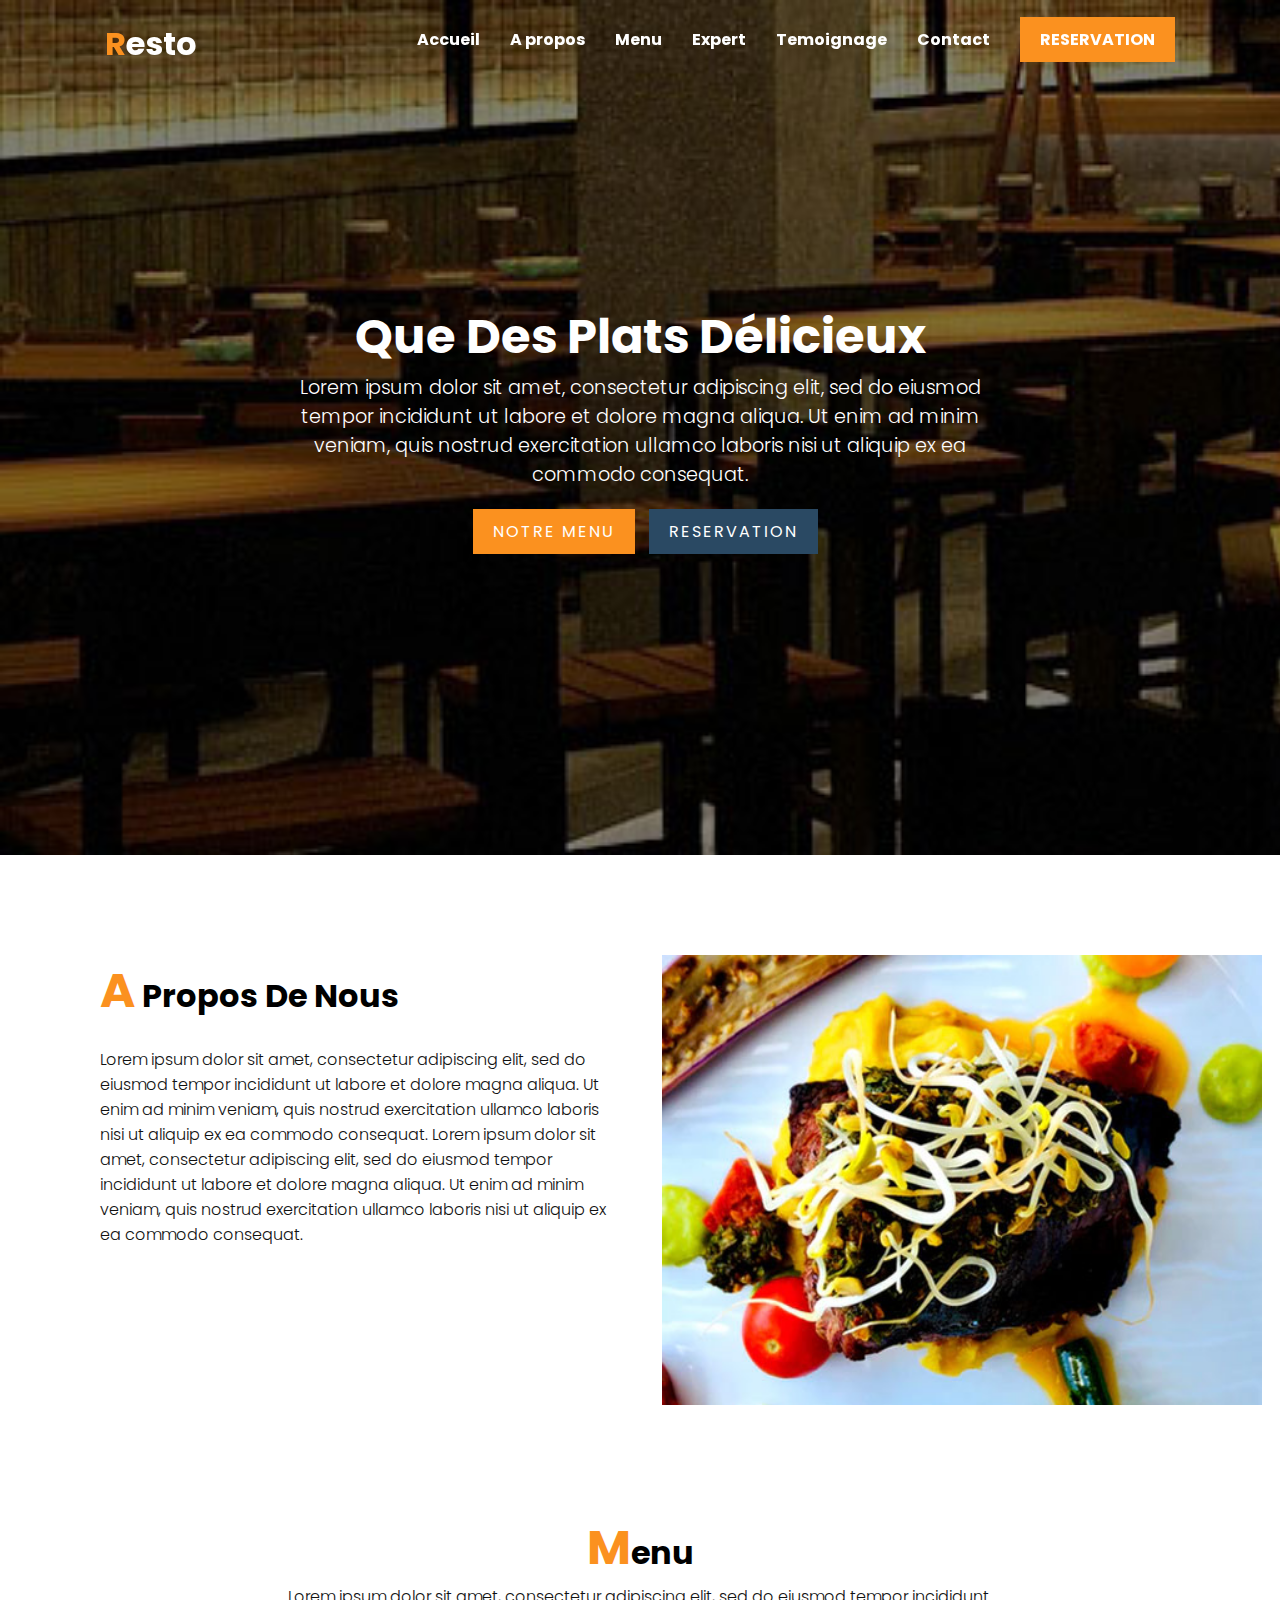
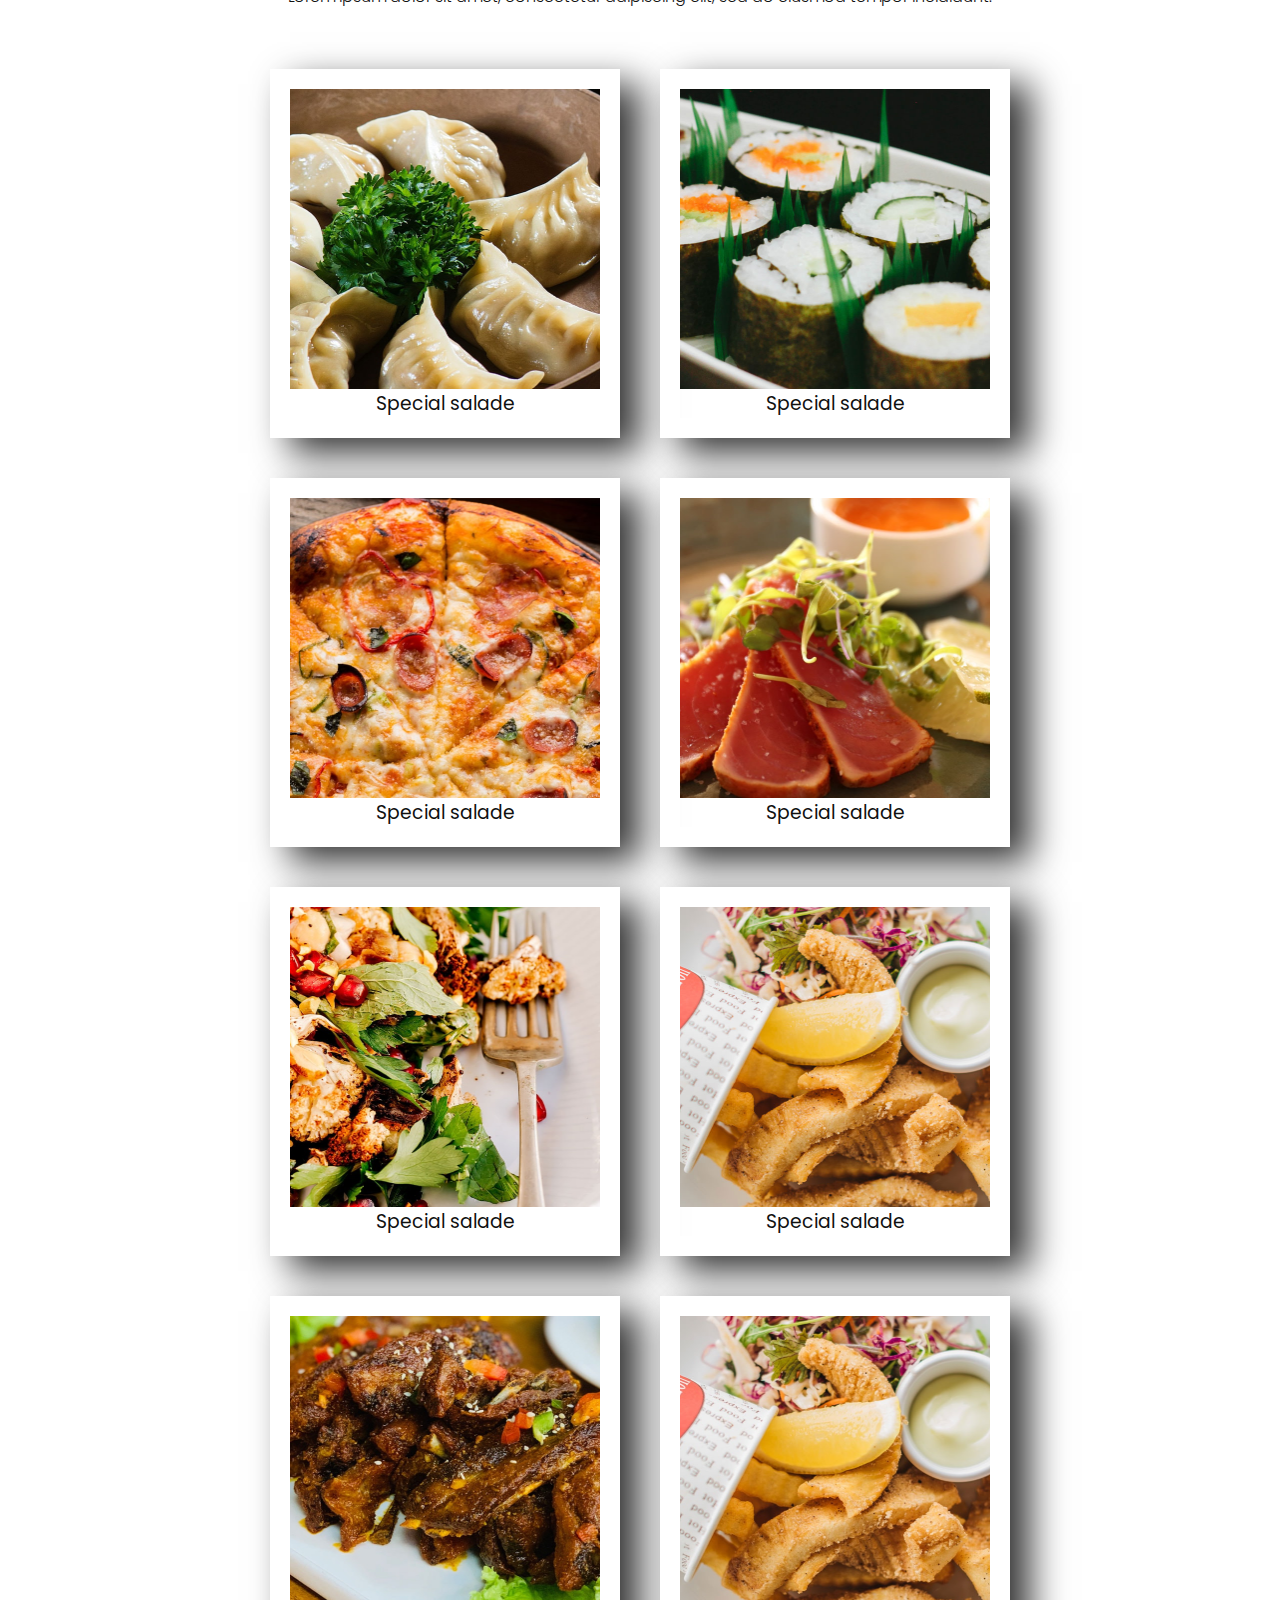
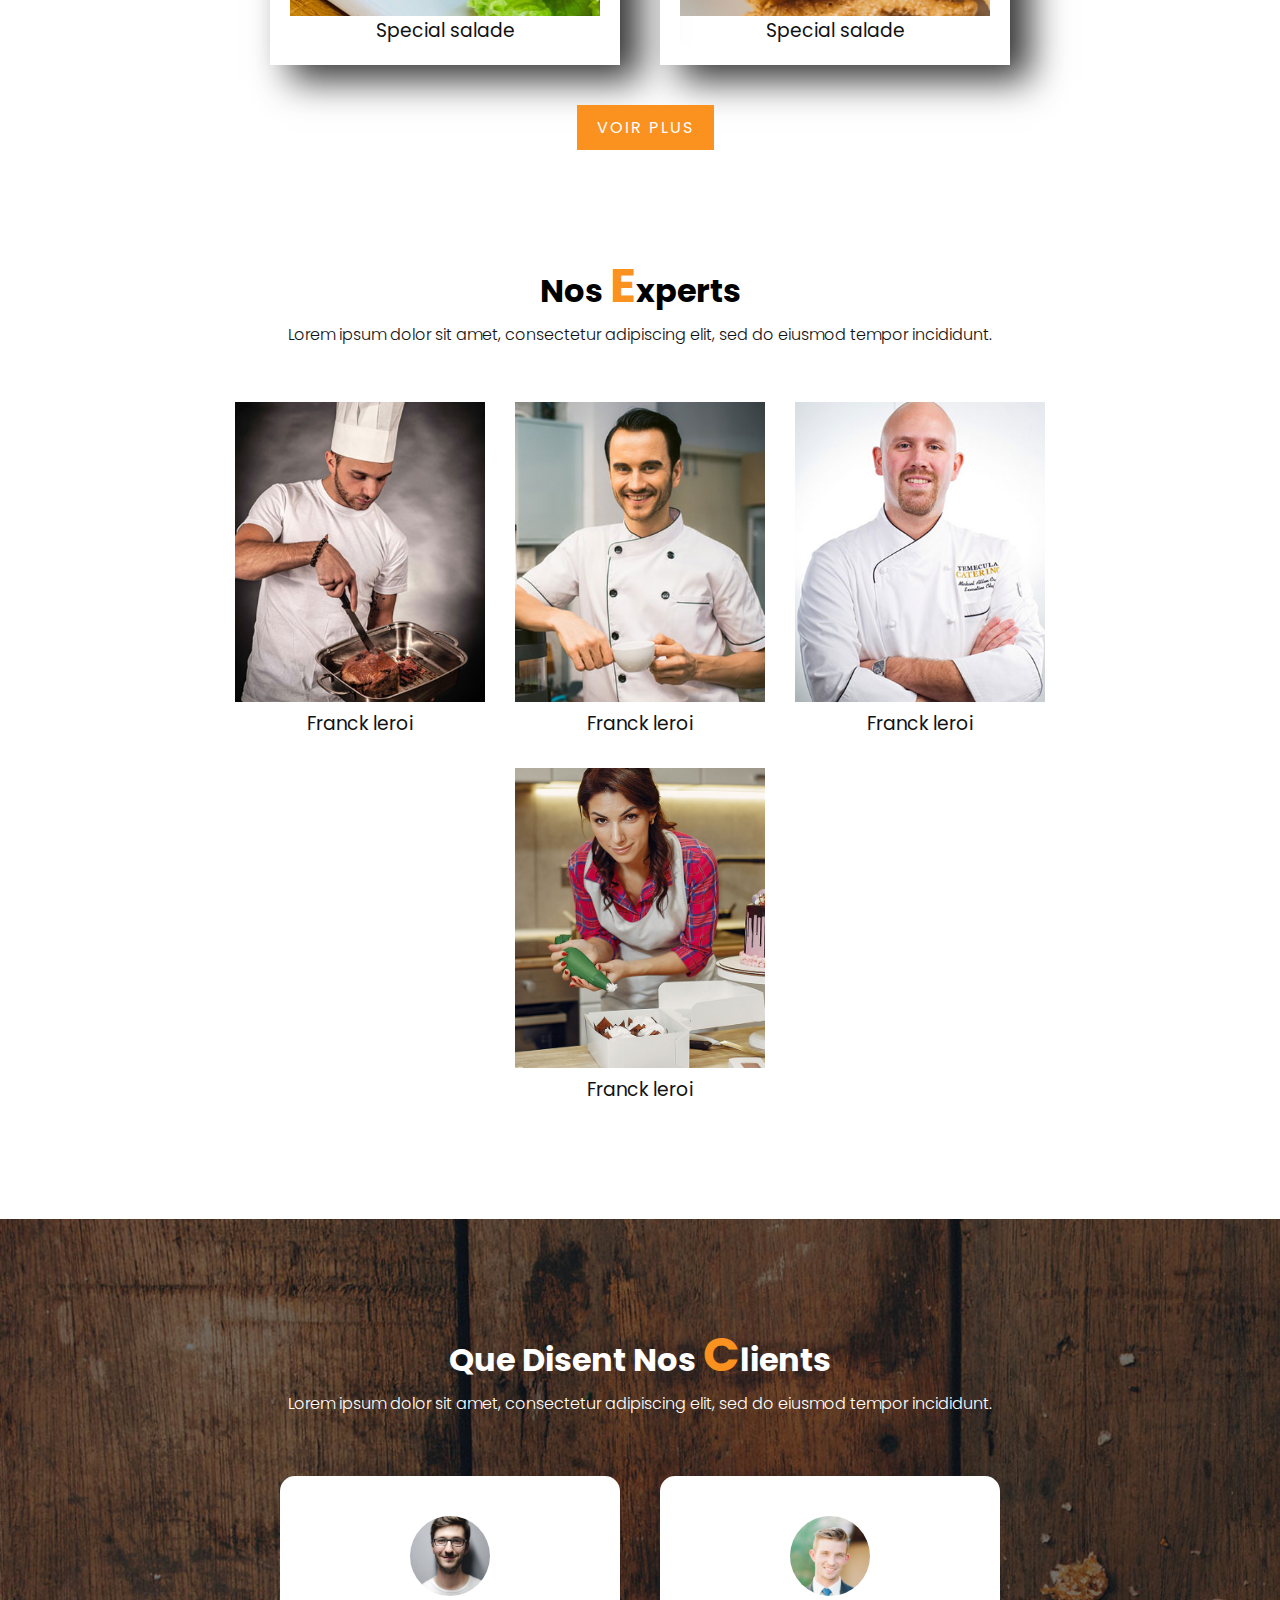
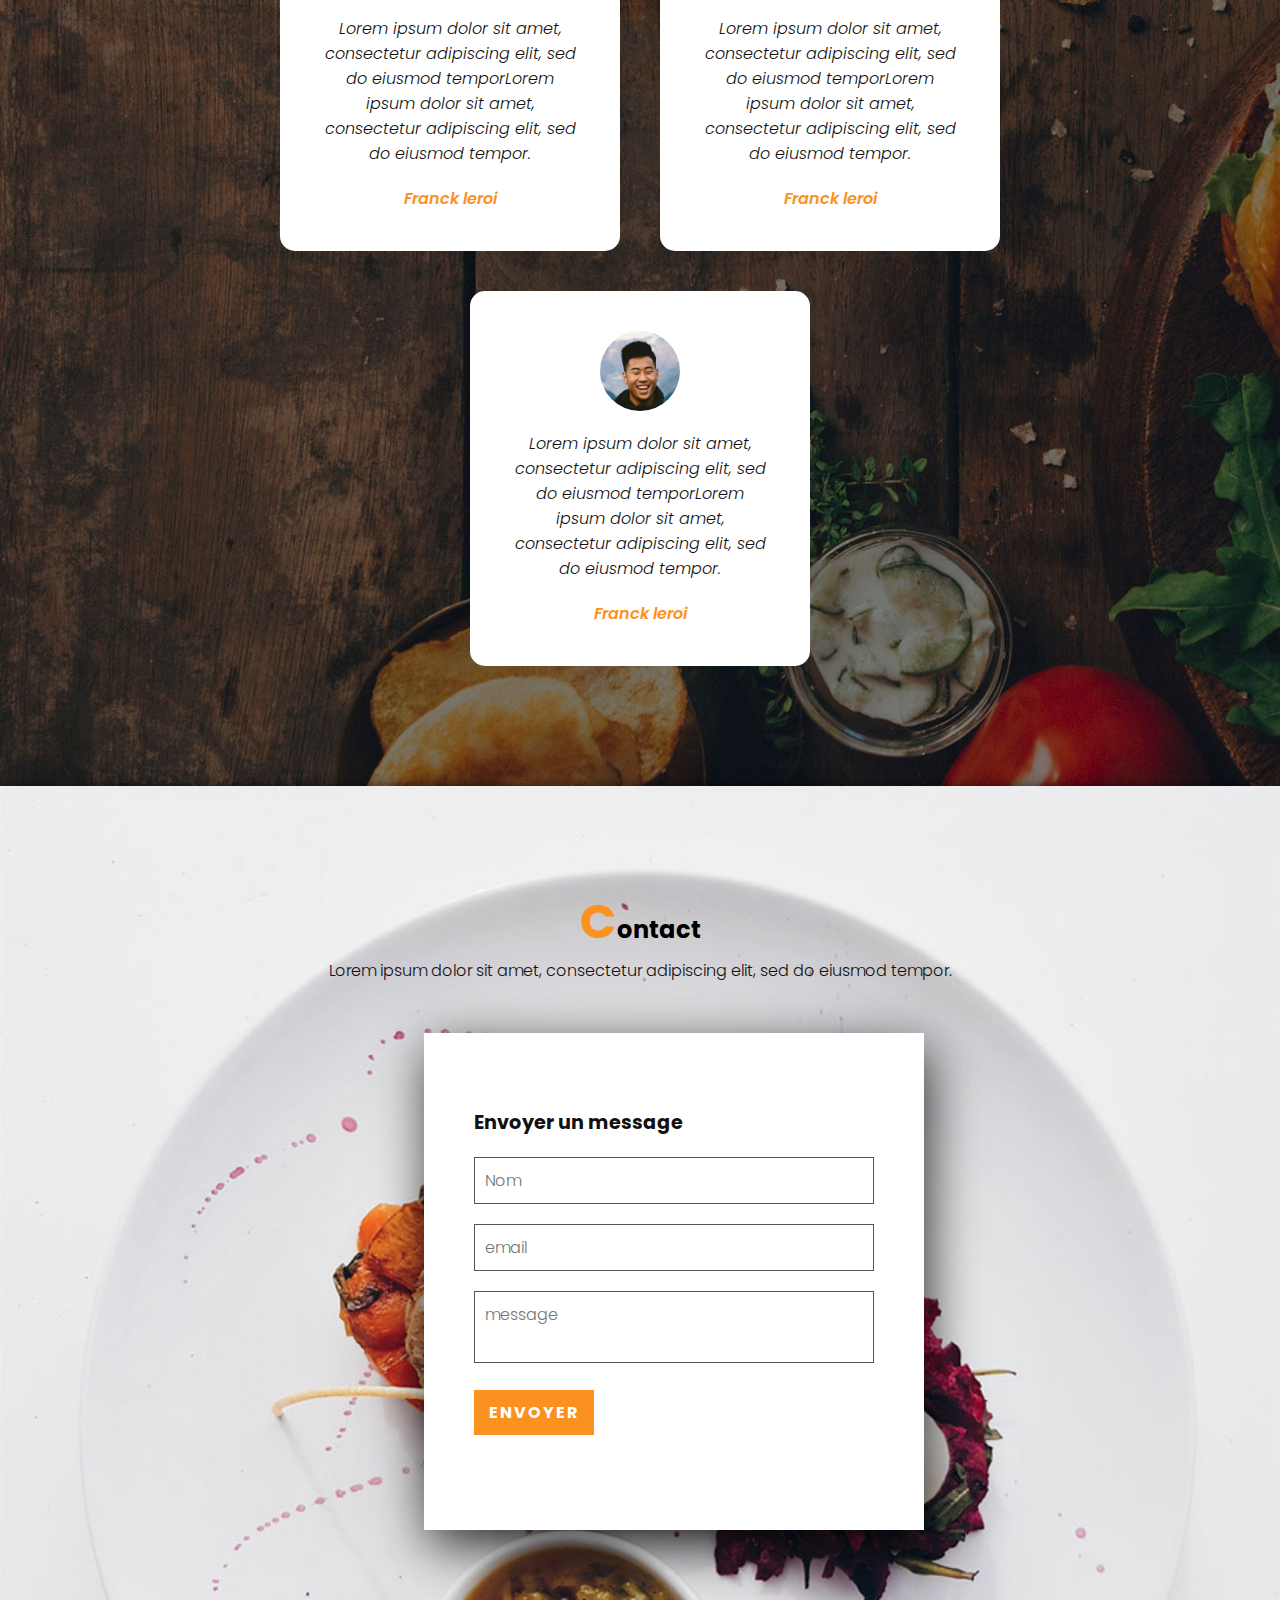
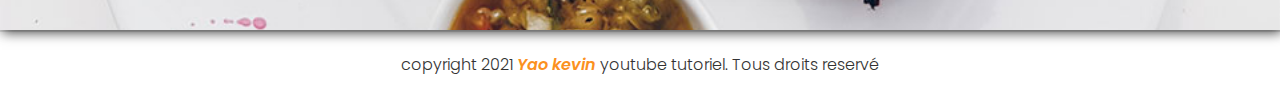
<file: resto/index.html>
<!DOCTYPE html>
<html lang="en">
<head>
    <meta charset="UTF-8">
    <meta http-equiv="X-UA-Compatible" content="IE=edge">
    <meta name="viewport" content="width=device-width, initial-scale=1.0">
    <link rel="stylesheet" href="style.css">
    <link rel = "preconnect" href = "https://fonts.gstatic.com">
    <link rel="preconnect" href="https://fonts.gstatic.com">
    <link href="https://fonts.googleapis.com/css2?family=Poppins:wght@300;400;500;600;700&display=swap" rel="stylesheet">
    <title>Resto</title>
<body>
<header>
    <a href="#" class="logo"><span>R</span>esto</a>
    <div class="menuToggle" onclick="toggleMenu();"></div>
    <ul class="navbar">
        <li><a href="#banniere" onclick="toggleMenu();">Accueil</a></li>
        <li><a href="#apropos" onclick="toggleMenu();">A propos</a></li>
        <li><a href="#menu" onclick="toggleMenu();">Menu</a></li>
        <li><a href="#expert" onclick="toggleMenu();">Expert</a></li>
        <li><a href="#temoignage" onclick="toggleMenu();">Temoignage</a></li>
        <li><a href="#contact" onclick="toggleMenu();">Contact</a></li>
        <a href="#" class="btn-reserve"onclick="toggleMenu();">Reservation</a>
    </ul>
</header>
<section class="banniere" id="banniere">
    <div class="contenu">
        <h2>Que Des Plats Délicieux</h2>
        <p>Lorem ipsum dolor sit amet, consectetur adipiscing elit, sed do eiusmod tempor incididunt ut labore et dolore magna aliqua. Ut enim ad minim veniam, quis nostrud exercitation ullamco laboris nisi ut aliquip ex ea commodo consequat.</p>
        <a href="#" class="btn1">Notre Menu</a>
        <a href="#" class="btn2">Reservation</a>
    </div>
</section>
<section class="apropos" id="apropos">
    <div class="row">
        <div class="col50">
            <h2 class="titre-texte"><span>A</span> Propos De Nous</h2>
            <p>Lorem ipsum dolor sit amet, consectetur adipiscing elit, sed do eiusmod tempor incididunt ut labore et dolore magna aliqua.
                Ut enim ad minim veniam, quis nostrud exercitation ullamco laboris nisi ut aliquip ex ea commodo consequat. Lorem ipsum dolor sit amet, consectetur adipiscing elit, sed do eiusmod tempor incididunt ut labore et dolore magna aliqua.
                Ut enim ad minim veniam, quis nostrud exercitation ullamco laboris nisi ut aliquip ex ea commodo consequat.
            </p>
        </div>
        <div class="col50">
            <div class="img">
                <img src="./images/plat3.jpg" alt="image">
            </div>
        </div>
    </div>
</section>

<section class="menu" id="menu">
    <div class="titre">
        <h2 class="titre-texte"><span>M</span>enu</h2>
        <p>Lorem ipsum dolor sit amet, consectetur adipiscing elit, sed do eiusmod tempor incididunt. </p>
    </div>
    <div class="contenu">
        <div class="box">
            <div class="imbox">
                <img src="./images/c1.jpg" alt="">
            </div>
            <div class="text">
                <h3>Special salade</h3>
            </div>
        </div>
        <div class="box">
            <div class="imbox">
                <img src="./images/c2.jpg" alt="">
            </div>
            <div class="text">
                <h3>Special salade</h3>
            </div>
        </div>
        <div class="box">
            <div class="imbox">
                <img src="./images/c3.jpg" alt="">
            </div>
            <div class="text">
                <h3>Special salade</h3>
            </div>
        </div>
        <div class="box">
            <div class="imbox">
                <img src="./images/c4.jpg" alt="">
            </div>
            <div class="text">
                <h3>Special salade</h3>
            </div>
        </div>
        <div class="box">
            <div class="imbox">
                <img src="./images/c5.jpg" alt="">
            </div>
            <div class="text">
                <h3>Special salade</h3>
            </div>
        </div>
        <div class="box">
            <div class="imbox">
                <img src="./images/c6.jpg" alt="">
            </div>
            <div class="text">
                <h3>Special salade</h3>
            </div>
        </div>
        <div class="box">
            <div class="imbox">
                <img src="./images/c7.jpg" alt="">
            </div>
            <div class="text">
                <h3>Special salade</h3>
            </div>
        </div>
        <div class="box">
            <div class="imbox">
                <img src="./images/c8.jpg" alt="">
            </div>
            <div class="text">
                <h3>Special salade</h3>
            </div>
        </div>
    </div>
 </div>
 <div class="titre">
    <a href="#" class="btn1">Voir Plus</a>
 </div>
</section>
<section class="expert" id="expert">
    <div class="titre">
        <h2 class="titre-texte">Nos <span>E</span>xperts</h2>
        <p>Lorem ipsum dolor sit amet, consectetur adipiscing elit, sed do eiusmod tempor incididunt. </p>
    </div>
    <div class="contenu">
        <div class="box">
            <div class="imbox">
                <img src="./images/equipe1.jpg" alt="">
            </div>
            <div class="text">
                <h3>Franck leroi</h3>
            </div>
        </div>
        <div class="box">
            <div class="imbox">
                <img src="./images/equipe2.jpg" alt="">
            </div>
            <div class="text">
                <h3>Franck leroi</h3>
            </div>
        </div>
        <div class="box">
            <div class="imbox">
                <img src="./images/equipe3.jpg" alt="">
            </div>
            <div class="text">
                <h3>Franck leroi</h3>
            </div>
        </div>
        <div class="box">
            <div class="imbox">
                <img src="./images/equipe4.jpg" alt="">
            </div>
            <div class="text">
                <h3>Franck leroi</h3>
            </div>
        </div>
    </div>
 </div>
</section>
<section class="temoignage" id="temoignage">
<div class="titre blanc">
    <h2 class="titre-texte">Que Disent Nos <span>C</span>lients</h2>
    <p>Lorem ipsum dolor sit amet, consectetur adipiscing elit, sed do eiusmod tempor incididunt. </p>
</div>
<div class="contenu">
    <div class="box">
        <div class="imbox">
            <img src="./images/t1.jpeg" alt="">
        </div>
        <div class="text">
            <p>Lorem ipsum dolor sit amet, consectetur adipiscing elit, sed do eiusmod temporLorem ipsum dolor sit amet, consectetur adipiscing elit, sed do eiusmod tempor.</p>
            <h3>Franck leroi</h3>
        </div>
    </div>
    <div class="box">
        <div class="imbox">
            <img src="./images/t2.jpg" alt="">
        </div>
        <div class="text">
            <p>Lorem ipsum dolor sit amet, consectetur adipiscing elit, sed do eiusmod temporLorem ipsum dolor sit amet, consectetur adipiscing elit, sed do eiusmod tempor.</p>
            <h3>Franck leroi</h3>
        </div>
    </div>
    <div class="box">
        <div class="imbox">
            <img src="./images/t3.jpg" alt="">
        </div>
        <div class="text">
            <p>Lorem ipsum dolor sit amet, consectetur adipiscing elit, sed do eiusmod temporLorem ipsum dolor sit amet, consectetur adipiscing elit, sed do eiusmod tempor.</p>
            <h3>Franck leroi</h3>
        </div>
    </div>
</div>
</section>

 <section class="contact" id="contact">
     <div class="titre noir">
         <h2 class="titre-text"><span>C</span>ontact</h2>
         <p>Lorem ipsum dolor sit amet, consectetur adipiscing elit, sed do eiusmod tempor.</p>
     </div>
     <div class="contactform">
         <h3>Envoyer un message</h3>
         <div class="inputboite">
             <input type="text" placeholder="Nom">
         </div>
         <div class="inputboite">
            <input type="text" placeholder="email">
         </div>
         <div class="inputboite">
            <textarea placeholder="message"></textarea>
         </div>
         <div class="inputboite">
             <input type="submit" value="envoyer">
         </div>
     </div>
 </section>
 <div class="copyright">
     <p>copyright 2021 <a href="#">Yao kevin</a> youtube tutoriel. Tous droits reservé</p>
 </div>
 <script type="text/javascript">
     window.addEventListener('scroll', function(){
         const header = document.querySelector('header');
         header.classList.toggle("sticky", window.scrollY > 0 );
     });

     function toggleMenu(){
         const tmenuToggle = document.querySelector('.menuToggle');
         const navbar = document.querySelector('.navbar');
         navbar.classList.toggle('active');
         menuToggle.classList.toggle('active');
     }
 </script>
</body>
</html>
</file>
<file: resto/style.css>
*{
    margin: 0px;
    padding: 0px;
    box-sizing: border-box;
    font-family: 'poppins', sans-serif;
    scroll-behavior: smooth;
}

p{
    font-weight: 300;
    color: #111;
}

header{
    position: fixed;
    top: 0%;
    left: 0%;
    padding: 20px 10px;
    width: 100%;
    z-index: 1;
    display: flex;
    justify-content: space-evenly;
    align-items: center;
    transition: 0.5s;
}

.logo{
    color: #fff;
    font-weight: bold;
    font-size: 2em;
    text-decoration: none;
}
.logo span{
    color: #fb911f;
}

.navbar{
    display: flex;
    position: relative;
}
.navbar li{
    list-style: none;
}
.navbar a{
    color: #fff;
    text-decoration: none;
    margin-left: 30px;
    font-weight: 700;
}

.btn-reserve{
    padding: 10px 20px;
    background: #fb911f;
    margin-top: -10px;
    text-transform:uppercase ;
}

.btn-reserve:hover{
    background: #d87710;
    transition: ease-out;
}

header .navbar li a:hover{
    color: #fb911f;
    border-bottom: 2px solid #fb911f;
}

.banniere{
    position: relative;
    width: 100%;
    min-height: 95vh;
    display: flex;
    justify-content: center;
    align-items: center;
    background-image: url(./images/pageheader-banner.jpg);
    background-size: cover;
}

.banniere .contenu{
    max-width: 70%;
    text-align: center;
}
.banniere .contenu h2{
    color: #fff;
    font-size: 3em;
    text-transform: capitalize;
}
.contenu p:nth-child(2){
    color: #ffff;
    font-size: 1.2em;
}

.btn1{
    font-size: 1em;
    color: #fff;
    background: #fb911f;
    padding: 10px 20px;
    display: inline-block;
    margin-top: 20px;
    text-decoration: none;
    text-transform: uppercase;
    letter-spacing: 2px;
    transition: 0.5s;
    margin-left: 10px;
}
.btn2{
    font-size: 1em;
    color: #fff;
    background: #2a4963;
    padding: 10px 20px;
    display: inline-block;
    margin-top: 20px;
    text-decoration: none;
    text-transform: uppercase;
    letter-spacing: 2px;
    transition: 0.5s;
    margin-left: 10px;
}

.btn1:hover{
letter-spacing: 4px;
}
section{
    padding: 100px;
}
.row{
    position: relative;
    width: 100%;
    display: flex;
    justify-content: space-between;
}

.row .col50{
    position: relative;
    width: 48%;
    justify-content: center;
    align-items: center;

}

.row .col50 h2{
    margin-bottom: 20px;
}

.titre-texte{
    color: #000;
    font-size: 2em;
    font-weight: 300px;
    text-transform: capitalize;
}

.titre-texte span{
    color: #fb911f;
    font-size: 1.5em;
    font-weight: 700px;
}

.row .col50 img{
    height: 450px;
    width: 600px;
    position: relative;
}

.titre{
    display: flex;
    width: 100%;
    justify-content: center;
    align-items: center;
    flex-direction: column; /* Permet de mettre en colonne des items dans une div */
}

.menu{
    margin-top: -100px;
}

.menu .contenu{
    display: flex;
    justify-content: center;
    flex-wrap: wrap; /* Permet de ranger les boites(Div) dans une div parent de façon equilibrée*/
    margin-top: 40px;
}

.menu .contenu .box{
    width: 350px;
    margin: 20px;
    border: 20px solid #fff;
    box-shadow: 20px 15px 35px rgba(0,0,0, 0.8);
}

.menu .contenu .box .imbox{
    position: relative;
    width: 100%;
    height: 300px;
}

.menu .contenu .box .imbox img{
    position: relative;
    top: 0;
    left: 0;
    width: 100%;
    height: 300px;
    object-fit: cover; /* Agit sur la foçon dont l'image doit être afficé(Zoom) */
}

.menu .contenu .box .text{
    text-align: center;
    font-weight: 300px;
    color: #111;
}

.menu .contenu .box .text h3{
    font-weight: 400;
}

.expert{
    margin-top:-100px;
}

.expert .contenu{
    display: flex;
    flex-wrap: wrap;
    justify-content: center;
    margin-top: 40px;
}

.expert .contenu .box{
    width: 250px;
    margin: 15px;
}
.expert .contenu .box img{
    position: relative;
    width: 100%;
    height: 300px;
    top: 0;
    left: 0;
    object-fit: cover;
}

.expert .contenu .box h3{
    color: #111;
    font-weight: 400;
    text-align: center;
}

.temoignage{
    background-image: url(./images/bg2.jpg);
    background-size: cover;
}

.temoignage .contenu{
    display: flex;
    margin-top: 40px;
    width: 100%;
    justify-content: center;
    align-items: center;
    flex-wrap: wrap;
    flex-direction: row;
}

.temoignage .contenu .box{
    width: 340px;
    margin: 20px;
    background: #fff;
    display: flex;
    justify-content: center;
    align-items: center;
    flex-direction: column;
    border-radius: 15px;
    padding: 40px;
}

.temoignage .contenu .box .imbox{
    width: 80px;
    height: 80px;
    border-radius: 50px;
    position: relative;
    margin-bottom: 20px;
    overflow: hidden; /* Affiche le contenu visible dans une balise */
}

.temoignage .contenu .box .imbox img{
    position: relative;
    width: 100%;
    height: 100%;
    top:0;
    left: 0;
    object-fit: cover;
    justify-content: center;
    align-items: center;
}

.temoignage .contenu .box .text{
    text-align: center;
    color: #666;
    font-style: italic;
}

.temoignage .contenu .box .text h3{
    color: #fb911f;
    margin-top: 20px;
    font-size: 1em;
    font-weight: 600;
}

.blanc .titre-texte{
    color: #fff;
}

.blanc .titre-texte,
.blanc p{
    color: #fff;
}

.contact{
    background-image: url(./images/img-form.jpg);
    background-size: cover;
    box-shadow: 2px 2px 12px rgba(0,0,0, 0.8);
    width: 100%;
    background-position: unset;
}

.contactform{
    padding: 75px 50px;
    background: #fff;
    box-shadow: 5px 15px 50px rgba(0,0,0, 0.8);
    max-width: 500px; /* Largeur maximale */
    margin-top: 50px;
    justify-content: center;
    align-items: center;
    margin-left: 30%;
}

.contactform .inputboite{
    position: relative;
    width: 100%;
    margin-bottom: 20px;
}

.contactform h3{
    color: #111;
    font-size: 1.2em;
    margin-bottom: 20px;
}

.contactform .inputboite input,
.contactform .inputboite textarea{
    width: 100%;
    border: 1px solid #555;
    padding: 10px;
    color: #111;
    outline: none;
    font-size: 16px;
    font-weight: 300;
    resize: none;
}

.contactform .inputboite input[type="submit"]{
    font-size: 1em;
    font-weight: 700;
    color: #ffff;
    background: #fb911f;
    display: inline-block;
    cursor: pointer;
    text-transform: uppercase;
    text-decoration: none;
    letter-spacing: 2px;
    outline: none;
    border: none;
    transition: 0.5s;
    max-width: 120px;
    align-items: center;
    justify-content: center;
}

.copyright{
    padding: 20px 40px;
    border-top: 2px solid rgba(0,0,0, 0.1);
    background: rgba(228,222,222,);
    text-align: center;
}

.copyright p:nth-child(1){
    color: #333;
}

.copyright a {
    color: #fb911f;
    text-decoration: none;
    font-weight: 600;
    font-style: italic;
}

.contact .titre-text span{
    color: #fb911f;
    font-size: 2em;
}

header.sticky{
    background: #fff;
    padding: 10px 10px;
    box-shadow: 0px 5px 20px rgba(0,0,0, 0.05);
}

header.sticky .logo{
    color: #000;
}

header.sticky .navbar li a {
    color: #000;
}

header.sticky li a:hover{
    color: #fb911f;
    border-bottom: 2px solid #fb911f;
}

@media (max-width: 991px) {
header, 
/* header.sticky{
    padding: 10px 20px;
} */

header .navbar li{
    margin-left: 0px;
}

header .navbar li a {
    text-decoration: none;
    color: #111;
    font-size: 1.6em;
    font-weight: 300;
}

.navbar{
    display: none;
}
section{
    padding: 20px;
}

header .navbar.active{
    width: 100%;
    height: calc(100% -68px);
    position: fixed;
    top: 68px;
    left:0;
    display: flex;
    justify-content: center;
    flex-direction: column;
    background: #ffff;
    align-items: center;
}

.menuToggle{
    position: relative;
    width: 40px;
    height: 40px;
    background-image: url(./images/menu.png);
    background-repeat: no-repeat;
    background-position: center;
    cursor: pointer;
    background-size: 30px;
}

.menuToggle.active
{
    background-image: url(./images/close.png);
    background-size: 25px;
    background-repeat: no-repeat;
    background-origin: center;
}

/* header.sticky .menuToggle{
    filter: invert(1);
} */


.banniere .contenu h2{
    font-size: 2em;
}

.row .col50 img{
    margin-left: 18%;
}

.contenu p:nth-child(2){
    font-size: 1.2em;
}
.expert{
    margin-top: 0px;
}

.menu{
    margin-top: 0px;
}

.row{
    display: flex;
    flex-direction: column;
}



.temoignage h2{
    font-size: 2em;
    text-align: center;
}

.temoignage p{
text-align: center;
}

.contactform{
    margin-left: 25%;
}


    .row .col50 {
        position: relative;
        width: 100%;
        justify-content: center;
        align-items: center;
        margin-bottom: 30px;
    
    }

    .row{
        flex-direction: column;
    }
}

@media (max-width: 480px)
{
    .banniere .contenu h2{
        font-size: 2.2em;
        color: #fff;
    }

    .titre-text{
        color: #000;
        font-size: 2rem;
        font-weight: 300;
        text-transform: capitalize;
    }

    .temoignage h2 
    {
        font-size: 1.1em;
    }

    .temoignage p{
        text-align: center;
    }
}
</file>
